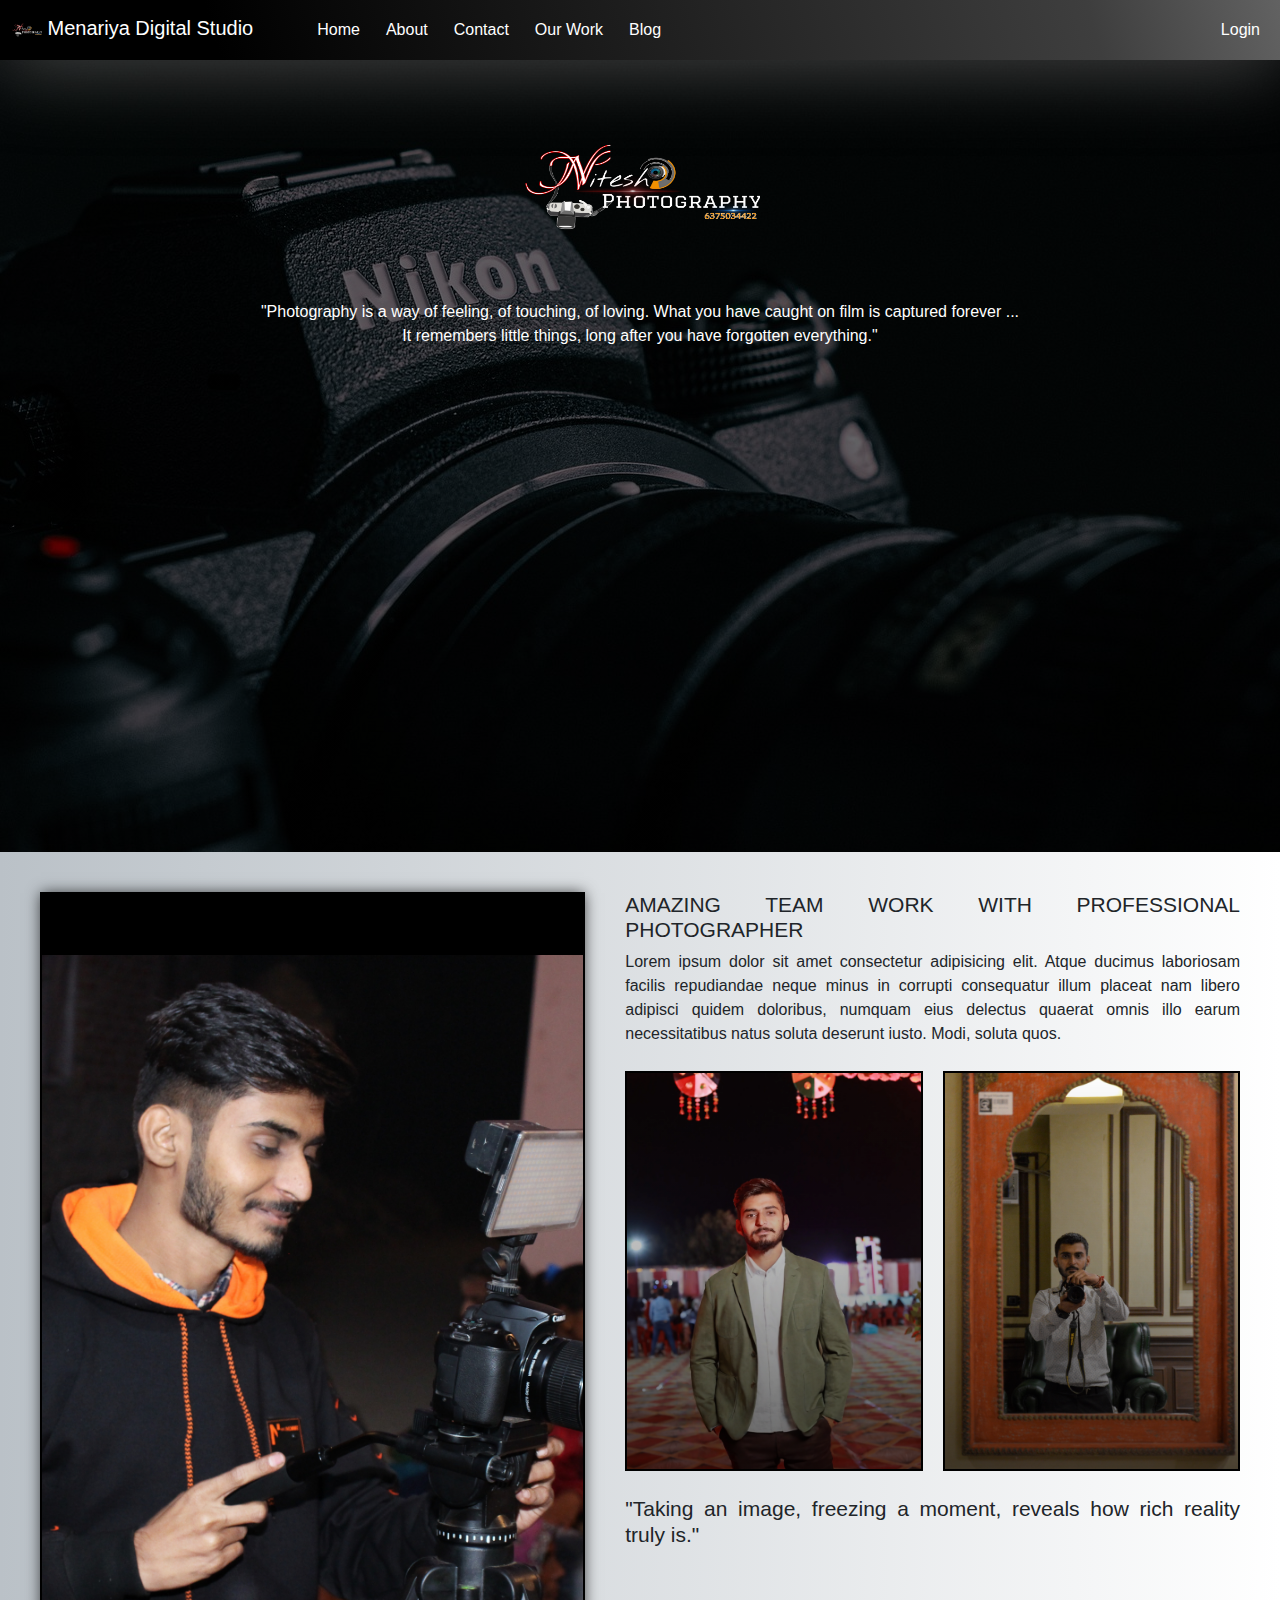
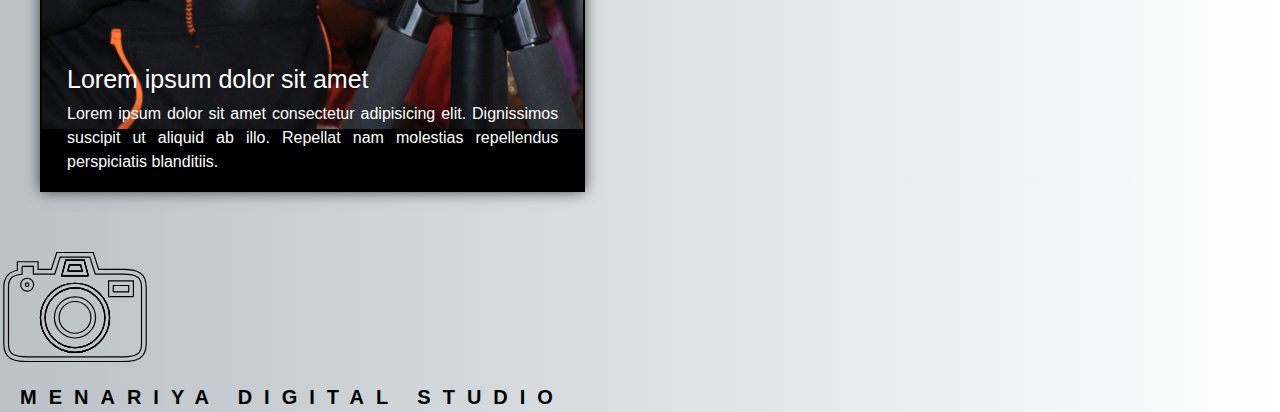
<file: index.html>
<!DOCTYPE html>
<html lang="en">

<head>
    <meta charset="UTF-8">
    <meta name="viewport" content="width=device-width, initial-scale=1.0">
    <title>Menariya Digital Studio</title>
    <link rel="icon" href="./static/images/about-img.jpg">
    <link rel="stylesheet" href="./static/css/style.css">
    <link rel="stylesheet" href="./static/css/bootstrap.min.css">
</head>

<body>
    <!-- Start Navbar -->
    <nav class="navbar navbar-expand-lg navbar-dark bg-no">
        <div class="container-fluid">
            <a class="navbar-brand white" href="#">
                <img src="./static/images/about-img.jpg" alt="" width="30" class="d-inline-block align-text-top">
                Menariya Digital Studio
            </a>
            <button class="navbar-toggler" type="button" data-bs-toggle="collapse" data-bs-target="#navbarNav"
                aria-controls="navbarNav" aria-expanded="false" aria-label="Toggle navigation">
                <span class="navbar-toggler-icon"></span>
            </button>
            <div class="collapse navbar-collapse" id="navbarNav">
                <ul class="navbar-nav me-auto">
                    <li class="nav-item">
                        <a class="nav-link" href="#">Home</a>
                    </li>
                    <li class="nav-item">
                        <a class="nav-link" href="#">About</a>
                    </li>
                    <li class="nav-item">
                        <a class="nav-link" href="#">Contact</a>
                    </li>
                    <li class="nav-item">
                        <a class="nav-link" href="#">Our Work</a>
                    </li>
                    <li class="nav-item">
                        <a class="nav-link" href="#">Blog</a>
                    </li>
                </ul>
                <ul class="navbar-nav ms-auto">
                    <li class="nav-item">
                        <a class="nav-link" href="#">Login</a>
                    </li>
                </ul>
            </div>
        </div>
    </nav>
    <!-- End Navbar -->
    <!-- Start Header -->
    <!-- header -->
    <header class="header">
        <div class="about">
            <div class="about-content">
                <div class="about-img">
                    <img src="./static/images/about-img.jpg" alt="photographer img">
                </div>
                <div class="quote">
                    "Photography is a way of feeling, of touching, of loving. What you have caught on film is captured
                    forever ... <br> It remembers little things, long after you have forgotten everything."
                </div>
            </div>
        </div>
    </header>
    <!-- end of header -->
    <!-- End Header -->
    <!-- Start Main Content -->
    <section class="section-one">
        <div class="sec-one-left">
            <!-- image here -->
            <div>
                <h3>Lorem ipsum dolor sit amet</h3>
                <p>Lorem ipsum dolor sit amet consectetur adipisicing elit. Dignissimos suscipit ut aliquid ab illo.
                    Repellat nam molestias repellendus perspiciatis blanditiis.</p>
            </div>
        </div>
        <div class="sec-one-right">
            <div class="work-content">
                <h3>AMAZING TEAM WORK WITH PROFESSIONAL PHOTOGRAPHER</h3>
                <p>Lorem ipsum dolor sit amet consectetur adipisicing elit. Atque ducimus laboriosam facilis repudiandae
                    neque minus in corrupti consequatur illum placeat nam libero adipisci quidem doloribus, numquam eius
                    delectus quaerat omnis illo earum necessitatibus natus soluta deserunt iusto. Modi, soluta quos.</p>
            </div>
            <div class="work-imgs">
                <div class="work-img-1">
                    <!--image here-->
                </div>
                <div class="work-img-2">
                    <!-- image here -->
                </div>
            </div>
            <h3>"Taking an image, freezing a moment, reveals how rich reality truly is."</h3>
        </div>
    </section>
    <!-- End Main Content -->
    <!-- Start Footer -->
    <!-- End Footer -->
    <div class="loading-page">
        <svg id="svg" width="227px" height="227px" viewBox="0 0 64.00 64.00" enable-background="new 0 0 64 64"
            version="1.1" xml:space="preserve" xmlns="http://www.w3.org/2000/svg"
            xmlns:xlink="http://www.w3.org/1999/xlink" stroke="#000000" stroke-width="0.00064" transform="rotate(0)">
            <g id="SVGRepo_bgCarrier" stroke-width="0"></g>
            <g id="SVGRepo_tracerCarrier" stroke-linecap="round" stroke-linejoin="round"></g>
            <g id="SVGRepo_iconCarrier">
                <g id="grid"></g>
                <g id="Layer_2">
                    <g>
                        <g>
                            <path
                                d="M52.38,55.26H11.62c-6.002,0-10-1.296-10-7.62V23.6c0-4.231,1.798-6.51,5.8-7.29V12.7h8.83v3.279h5.641l2.32-7.239H39.79 l2.32,7.239H52.38c6.002,0,10,1.296,10,7.62v24.04C62.38,53.964,58.382,55.26,52.38,55.26z M9.42,14.7v3.336l-0.868,0.115 C4.911,18.635,3.62,20.061,3.62,23.6v24.04c0,3.728,1.237,5.62,8,5.62h40.76c6.763,0,8-1.893,8-5.62V23.6 c0-3.728-1.237-5.62-8-5.62H40.65l-2.32-7.239H25.669l-2.32,7.239h-9.1V14.7H9.42z M32,51.37c-8.133,0-14.75-6.617-14.75-14.75 S23.867,21.87,32,21.87s14.75,6.617,14.75,14.75S40.133,51.37,32,51.37z M32,23.87c-7.03,0-12.75,5.72-12.75,12.75 S24.97,49.37,32,49.37s12.75-5.72,12.75-12.75S39.03,23.87,32,23.87z M37.676,18.729H26.324l1.765-6.72h7.823L37.676,18.729z M28.917,16.729h6.167l-0.715-2.72h-4.737L28.917,16.729z">
                            </path>
                        </g>
                        <g>
                            <path
                                d="M37.676,18.729H26.324l1.765-6.72h7.823L37.676,18.729z M28.917,16.729h6.167l-0.715-2.72h-4.737L28.917,16.729z">
                            </path>
                        </g>
                        <g>
                            <path
                                d="M32,51.37c-8.133,0-14.75-6.617-14.75-14.75S23.867,21.87,32,21.87s14.75,6.617,14.75,14.75S40.133,51.37,32,51.37z M32,23.87c-7.03,0-12.75,5.72-12.75,12.75S24.97,49.37,32,49.37s12.75-5.72,12.75-12.75S39.03,23.87,32,23.87z">
                            </path>
                        </g>
                        <g>
                            <path
                                d="M37.676,18.729H26.324l1.765-6.72h7.823L37.676,18.729z M28.917,16.729h6.167l-0.715-2.72h-4.737L28.917,16.729z">
                            </path>
                        </g>
                        <g>
                            <path
                                d="M32,51.37c-8.133,0-14.75-6.617-14.75-14.75S23.867,21.87,32,21.87s14.75,6.617,14.75,14.75S40.133,51.37,32,51.37z M32,23.87c-7.03,0-12.75,5.72-12.75,12.75S24.97,49.37,32,49.37s12.75-5.72,12.75-12.75S39.03,23.87,32,23.87z">
                            </path>
                        </g>
                        <g>
                            <path
                                d="M32,45.212c-4.841,0-8.78-3.938-8.78-8.779c0-4.841,3.939-8.78,8.78-8.78s8.78,3.939,8.78,8.78 C40.78,41.273,36.841,45.212,32,45.212z M32,29.652c-3.739,0-6.78,3.042-6.78,6.78c0,3.738,3.042,6.779,6.78,6.779 s6.78-3.041,6.78-6.779C38.78,32.694,35.739,29.652,32,29.652z">
                            </path>
                        </g>
                        <g>
                            <path
                                d="M56.917,27.568H46.333v-6.73h10.583V27.568z M48.333,25.568h6.583v-2.73h-6.583V25.568z">
                            </path>
                        </g>
                        <g>
                            <path
                                d="M11.583,25.256c-1.522,0-2.761-1.238-2.761-2.761s1.238-2.761,2.761-2.761s2.761,1.238,2.761,2.761 S13.106,25.256,11.583,25.256z M11.583,21.734c-0.419,0-0.761,0.341-0.761,0.761s0.341,0.761,0.761,0.761 s0.761-0.341,0.761-0.761S12.003,21.734,11.583,21.734z">
                            </path>
                        </g>
                    </g>
                </g>
                <g id="Layer_3"></g>
                <g id="Layer_4"></g>
                <g id="Layer_5"></g>
                <g id="Layer_6"></g>
                <g id="Layer_7"></g>
                <g id="Layer_8"></g>
                <g id="Layer_9"></g>
                <g id="Layer_10"></g>
                <g id="Layer_37"></g>
                <g id="Layer_11"></g>
                <g id="Layer_12"></g>
                <g id="Layer_13"></g>
                <g id="Layer_14"></g>
                <g id="Layer_16"></g>
                <g id="Layer_17"></g>
                <g id="Layer_18"></g>
                <g id="Layer_19"></g>
                <g id="Layer_20"></g>
                <g id="Layer_21"></g>
                <g id="Layer_22"></g>
                <g id="Layer_23"></g>
                <g id="Layer_24"></g>
                <g id="Layer_25"></g>
            </g>
        </svg>

        <div class="name-container">
            <div class="logo-name">Menariya Digital Studio</div>
        </div>
    </div>
</body>
<script src="https://cdnjs.cloudflare.com/ajax/libs/gsap/3.11.3/gsap.min.js"
    integrity="sha512-gmwBmiTVER57N3jYS3LinA9eb8aHrJua5iQD7yqYCKa5x6Jjc7VDVaEA0je0Lu0bP9j7tEjV3+1qUm6loO99Kw=="
    crossorigin="anonymous" referrerpolicy="no-referrer"></script>
<script src="./static/js/bootstrap.min.js"></script>
<script src="./static/js/script.js"></script>
</html>
</file>
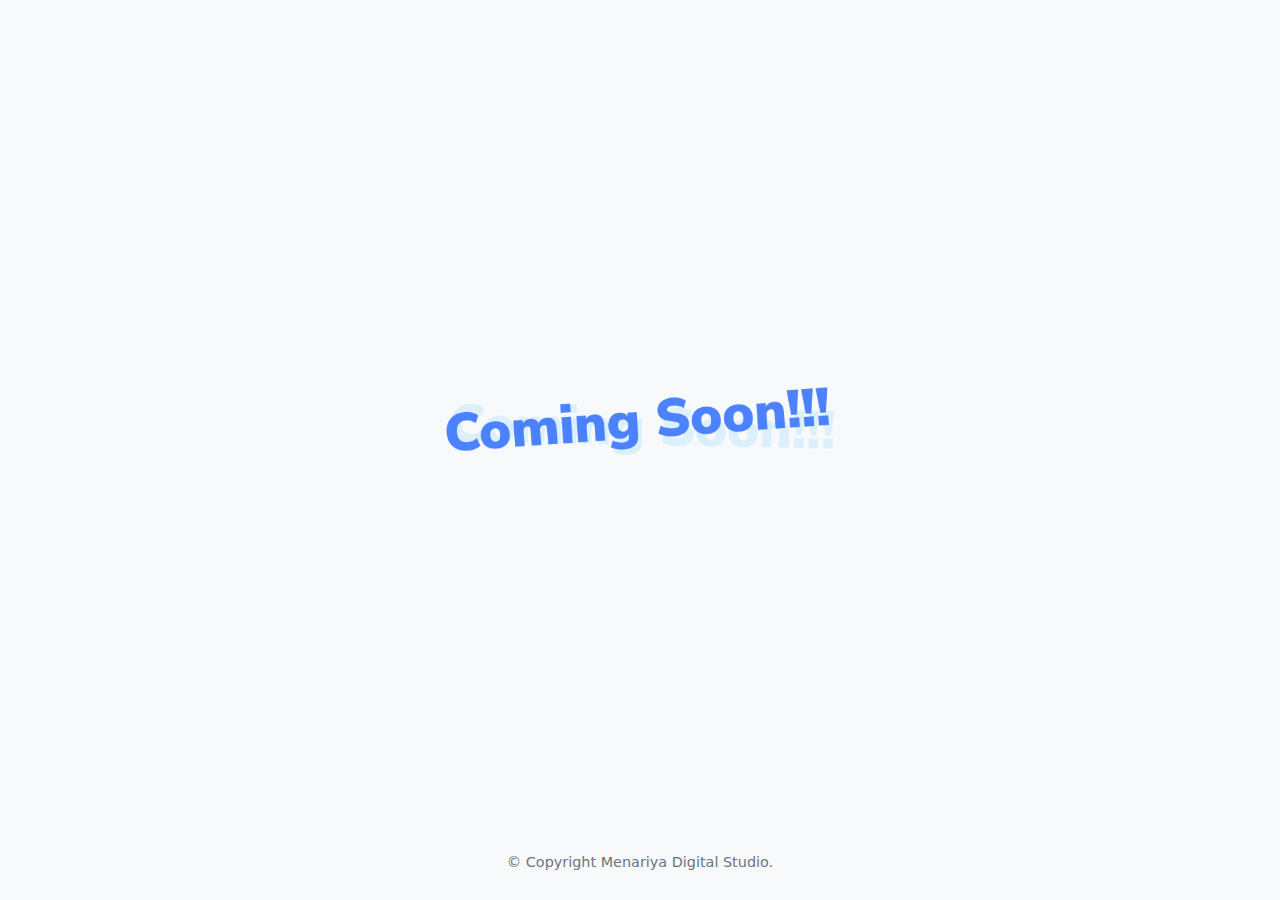
<file: coming_soon.html>
<!DOCTYPE html>
<html lang="en">

<head>
    <meta charset="UTF-8">
    <meta name="viewport" content="width=device-width, initial-scale=1.0">
    <title>404 - Not Found</title>
    <link href="https://cdn.jsdelivr.net/npm/bootstrap@5.3.3/dist/css/bootstrap.min.css" rel="stylesheet"
        integrity="sha384-QWTKZyjpPEjISv5WaRU9OFeRpok6YctnYmDr5pNlyT2bRjXh0JMhjY6hW+ALEwIH" crossorigin="anonymous">
    <style>
        body {
            display: flex;
            flex-direction: column;
            min-height: 100vh;
            margin: 0;
            background-color: #f8f9fa; /* Optional for better visual appeal */
        }

        .content-wrapper {
            flex: 2;
            display: flex;
            justify-content: center;
            align-items: center;
        }

        .not-found-page {
            text-align: center;
        }

        footer {
            text-align: center;
            margin-bottom: 10px;
            font-size: 0.9rem;
            color: #6c757d;
        }

        @media screen and (max-width: 560px) {
            h1 {
                font-size: 2rem;
            }
        }
    </style>
</head>

<body>
    <div class="content-wrapper">
        <div class="not-found-page">
            <img src="./static/images/dark_39.png" alt="Coming Soon" width="70%" height="70%">
        </div>
    </div>
    <footer>
        <p>&copy; Copyright Menariya Digital Studio.</p>
    </footer>

    <script src="https://cdn.jsdelivr.net/npm/bootstrap@5.3.3/dist/js/bootstrap.bundle.min.js"
        integrity="sha384-YvpcrYf0tY3lHB60NNkmXc5s9fDVZLESaAA55NDzOxhy9GkcIdslK1eN7N6jIeHz"
        crossorigin="anonymous"></script>
</body>

</html>
</file>
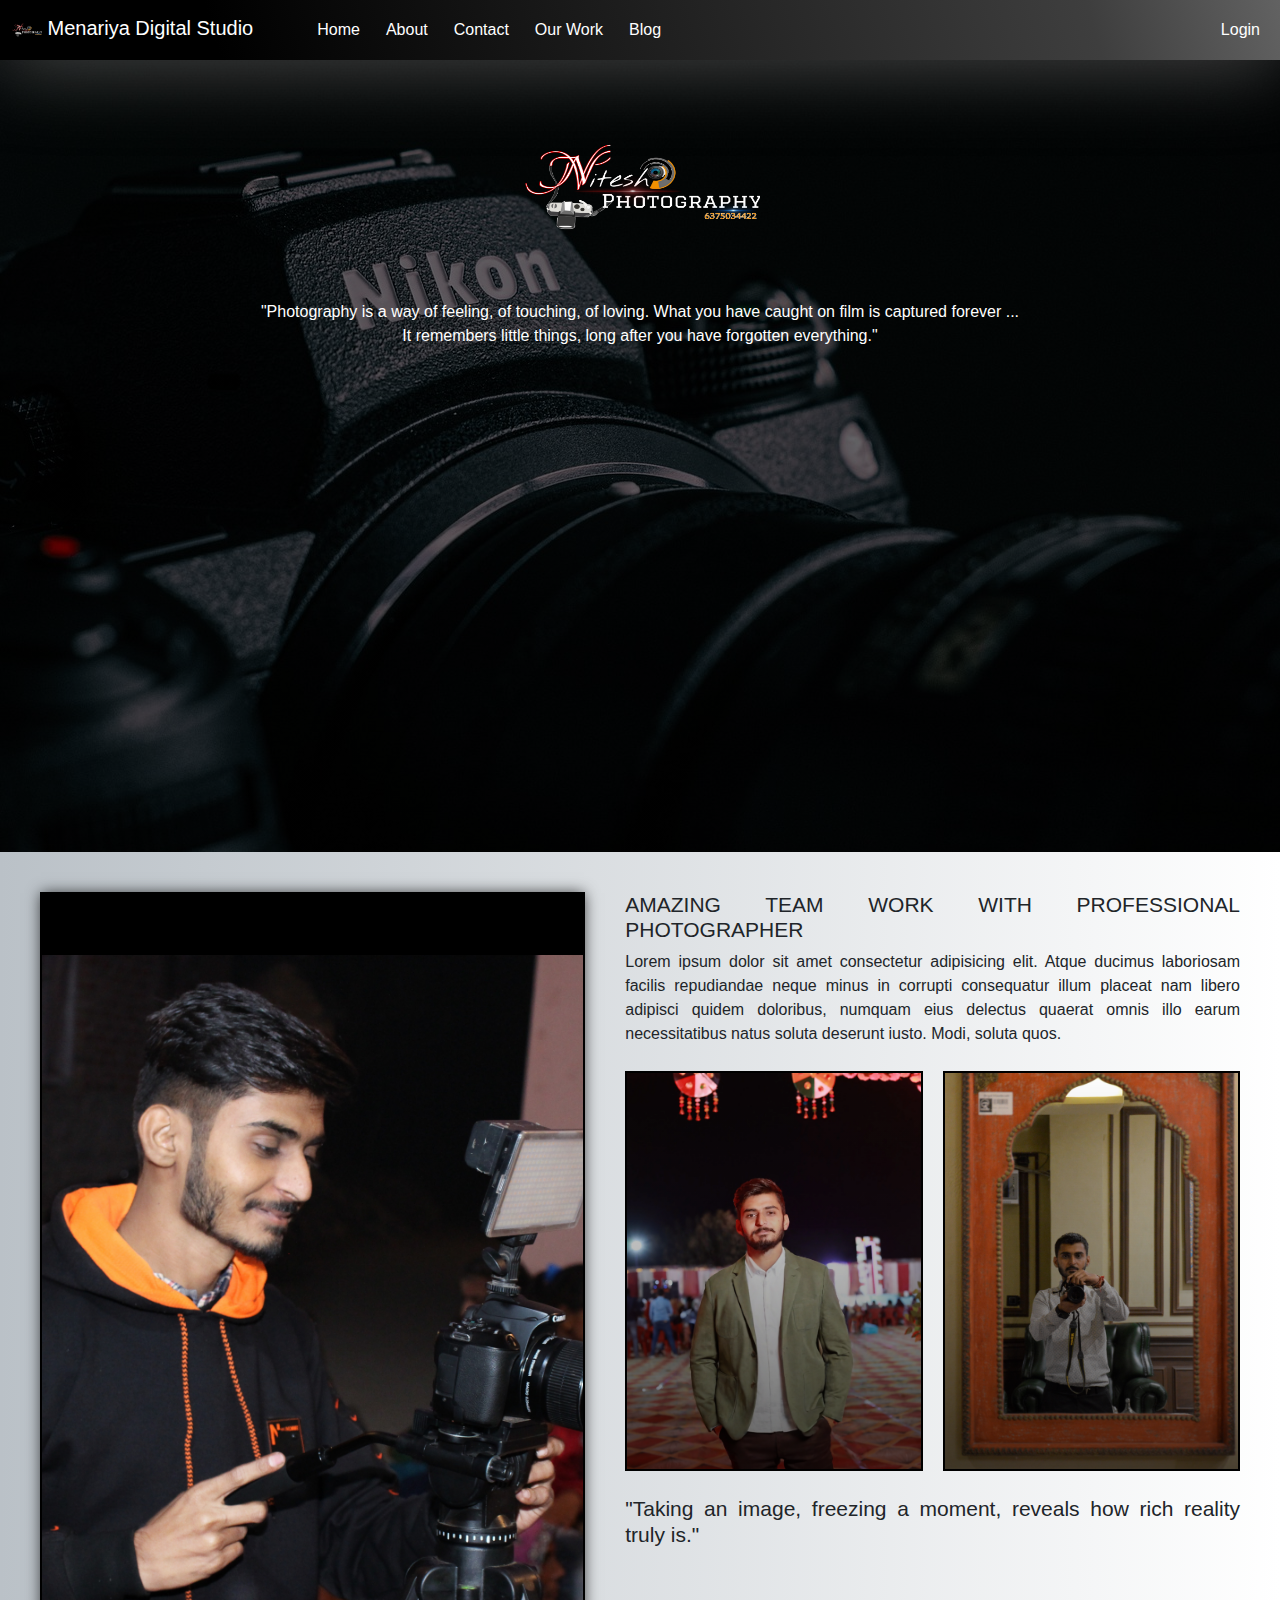
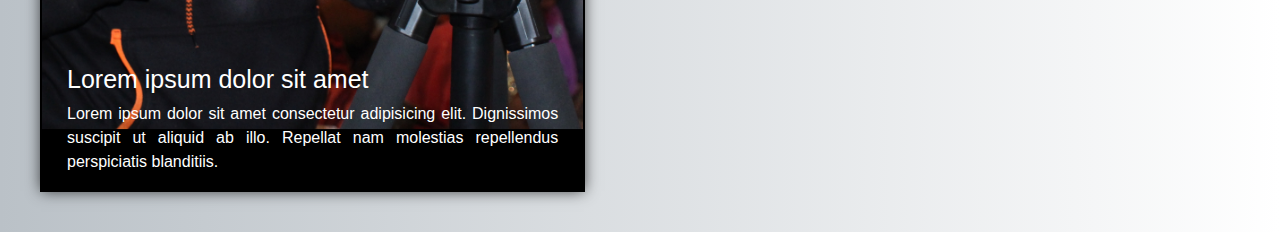
<file: home.html>
<!DOCTYPE html>
<html lang="en">

<head>
    <meta charset="UTF-8">
    <meta name="viewport" content="width=device-width, initial-scale=1.0">
    <title>Menariya Digital Studio</title>
    <link rel="icon" href="./static/images/about-img.jpg">
    <link rel="stylesheet" href="./static/css/style.css">
    <link rel="stylesheet" href="./static/css/bootstrap.min.css">
    <script src="./static/js/bootstrap.min.js"></script>
    <script src="./static/js/script.js"></script>
</head>

<body>
    <!-- Start Navbar -->
    <nav class="navbar navbar-expand-lg navbar-dark bg-no">
        <div class="container-fluid">
            <a class="navbar-brand white" href="#">
                <img src="./static/images/about-img.jpg" alt="" width="30" class="d-inline-block align-text-top">
                Menariya Digital Studio
            </a>
            <button class="navbar-toggler" type="button" data-bs-toggle="collapse" data-bs-target="#navbarNav"
                aria-controls="navbarNav" aria-expanded="false" aria-label="Toggle navigation">
                <span class="navbar-toggler-icon"></span>
            </button>
            <div class="collapse navbar-collapse" id="navbarNav">
                <ul class="navbar-nav me-auto">
                    <li class="nav-item">
                        <a class="nav-link" href="#">Home</a>
                    </li>
                    <li class="nav-item">
                        <a class="nav-link" href="#">About</a>
                    </li>
                    <li class="nav-item">
                        <a class="nav-link" href="#">Contact</a>
                    </li>
                    <li class="nav-item">
                        <a class="nav-link" href="#">Our Work</a>
                    </li>
                    <li class="nav-item">
                        <a class="nav-link" href="#">Blog</a>
                    </li>
                </ul>
                <ul class="navbar-nav ms-auto">
                    <li class="nav-item">
                        <a class="nav-link" href="#">Login</a>
                    </li>
                </ul>
            </div>
        </div>
    </nav>
    <!-- End Navbar -->
    <!-- Start Header -->
    <!-- header -->
    <header class="header">
        <div class="about">
            <div class="about-content">
                <div class="about-img">
                    <img src="./static/images/about-img.jpg" alt="photographer img">
                </div>
                <div class="quote">
                    "Photography is a way of feeling, of touching, of loving. What you have caught on film is captured
                    forever ... <br> It remembers little things, long after you have forgotten everything."
                </div>
            </div>
        </div>
    </header>
    <!-- end of header -->
    <!-- End Header -->
    <!-- Start Main Content -->
    <section class="section-one">
        <div class="sec-one-left">
            <!-- image here -->
            <div>
                <h3>Lorem ipsum dolor sit amet</h3>
                <p>Lorem ipsum dolor sit amet consectetur adipisicing elit. Dignissimos suscipit ut aliquid ab illo.
                    Repellat nam molestias repellendus perspiciatis blanditiis.</p>
            </div>
        </div>
        <div class="sec-one-right">
            <div class="work-content">
                <h3>AMAZING TEAM WORK WITH PROFESSIONAL PHOTOGRAPHER</h3>
                <p>Lorem ipsum dolor sit amet consectetur adipisicing elit. Atque ducimus laboriosam facilis repudiandae
                    neque minus in corrupti consequatur illum placeat nam libero adipisci quidem doloribus, numquam eius
                    delectus quaerat omnis illo earum necessitatibus natus soluta deserunt iusto. Modi, soluta quos.</p>
            </div>
            <div class="work-imgs">
                <div class="work-img-1">
                    <!--image here-->
                </div>
                <div class="work-img-2">
                    <!-- image here -->
                </div>
            </div>
            <h3>"Taking an image, freezing a moment, reveals how rich reality truly is."</h3>
        </div>
    </section>
    <!-- End Main Content -->
    <!-- Start Footer -->
    <!-- End Footer -->
</body>

</html>
</file>
<file: static/css/style.css>
/* Primary Colors */
:root {
    /* Neutral Colors */
    --white: #ffffff;
    /* White */
    --black: #000000;
    /* Black */

    --primary-blue: #122751;
    /* Royal Blue */
    --gradient-nav: linear-gradient(254deg, rgba(98, 98, 98, 1) 0%, rgba(62, 62, 62, 1) 15%, rgba(0, 0, 0, 1) 83%);
    /* Gradient Navbar Bg */
    --primary-yellow: #e6ba37;
    /* Golden Yellow */
    --gradient-bg: linear-gradient(to left, var(--white), #bac1c7);
    /* Gradient Background */

    /* Secondary Colors */
    --secondary-gray: #64748B;
    /* Slate Gray */
    --secondary-light: #bac1c7;
    /* Light Gray */

    /* Accent Colors */
    --accent-teal: linear-gradient(to right, #00635e, #003633);
    /* Teal Green */
    --accent-maroon: #420227;
    /* Deep Maroon */

    --transition: all 0.5s ease;
}

* {
    box-sizing: border-box;
    font-family: 'Roboto', sans-serif;
}

body {
    margin: 0;
    padding: 0;
    background: var(--gradient-bg);
}

h1,
h2,
h3,
h4,
h5,
h6,
p {
    text-align: justify;
}

/********************** Navbar styling **********************/
nav {
    background: var(--gradient-nav);
    box-shadow: 0px 0px 80px 0.5px rgba(122, 122, 122, 0.7);
}

#navbarNav {
    margin-left: 30px;
}

#navbarNav .nav-link {
    color: var(--white);
    margin-left: 10px;
}

#navbarNav .nav-link:hover {
    color: var(--primary-yellow);
    border-bottom: var(--primary-yellow) 1px solid;
}

/********************* End of Navbar ***********************/
/********************** Header styling *********************/
.header {
    padding-top: 40px;
    min-height: 88vh;
    background: linear-gradient(rgba(0, 0, 0, 0.6), rgba(0, 0, 0, 0.6)), url("../images/header-4.jpg") center no-repeat;
    color: var(--white);
    align-items: center;
}

.about {
    align-items: center;
    text-align: center;
}

.about-content img {
    width: 240px;
    height: 200px;
}

/********************* End of Header ***********************/
/********************* Main Content Design ***********************/
/* section one */
.section-one {
    margin: 40px;
    min-height: 100vh;
    display: inline-flex;
}

.sec-one-left {
    width: 47%;
    height: 100vh;
    background: url("../images/project-main.jpg") center/cover no-repeat;
    box-shadow: 0px 0px 14px -1px rgba(0, 0, 0, 0.75);
    -webkit-box-shadow: 0px 0px 14px -1px rgba(0, 0, 0, 0.75);
    -moz-box-shadow: 0px 0px 14px -1px rgba(0, 0, 0, 0.75);
    border: var(--black) 2px solid;
}

.sec-one-left div {
    color: #fff;
    height: 100%;
    display: flex;
    flex-direction: column;
    justify-content: flex-end;
    padding: 0 25px;
}

.sec-one-left div h3 {
    font-size: 25px;
}

.sec-one-left div p {
    font-weight: 300;
}

.sec-one-right {
    width: 53%;
    margin-left: 40px;
}

.sec-one-right h3 {
    font-size: 21px;
    color: var(--lightGrey);
}

.sec-one-right p {
    font-size: 16px;
}

.work-imgs {
    margin: 25px 0;
    display: grid;
    grid-template-columns: repeat(2, 1fr);
    grid-column-gap: 20px;
}

.work-img-1 {
    background: linear-gradient(rgba(0, 0, 0, 0), rgba(0, 0, 0, 0.6)), url("../images/porject-1.jpg") center/cover no-repeat;
    height: 400px;
    transition: var(--transition);
    border: var(--black) 2px solid;
}

.work-img-2 {
    background: linear-gradient(rgba(0, 0, 0, 0), rgba(0, 0, 0, 0.6)), url("../images/porject-2.jpg") center/cover no-repeat;
    height: 400px;
    transition: var(--transition);
    border: var(--black) 2px solid;
}

.work-imgs div:hover {
    box-shadow: 0 0 8px #000;
    -webkit-box-shadow: 0 0 8px #000;
    -moz-box-shadow: 0 0 8px #000;
}

/********************* End of Main Content ***********************/
<<<<<<< HEAD


.loading-page {
    position: absolute;
    top: 0;
    left: 0;
    background: var(--gradient-bg);
    height: 100%;
    width: 100%;
    display: flex;
    flex-direction: column;
    gap: 1.5rem;
    align-items: center;
    justify-content: center;
    color: #000000;
  }
  
  #svg {
    height: 150px;
    width: 150px;
    stroke: rgb(0, 0, 0);
    fill-opacity: 0;
    stroke-width: 0.5px;
    stroke-dasharray: 4500;
    animation: draw 8s ease;
  }
  
  @keyframes draw {
    0% {
      stroke-dashoffset: 4500;
    }
    100% {
      stroke-dashoffset: 0;
    }
  }
  
  .name-container {
    height: 30px;
    overflow: hidden;
  }
  
  .logo-name {
    color: #000000;
    font-size: 20px;
    letter-spacing: 12px;
    text-transform: uppercase;
    margin-left: 20px;
    font-weight: bolder;
  }
=======
>>>>>>> c13d9774c7c04b749ca8c2bf1f841d57b30d96d3
/********************** Responsive Design *********************/
@media screen and (min-width: 2560px) {
    .nav-link {
        display: none;
        font-size: 2.5rem;
        margin: 0 10px;
    }
}

@media screen and (max-width: 992px) {
    #navbarNav {
        margin-left: 0px;
        text-align: center;
    }

    .header {
        min-height: 50vh;
        background-position: center;
    }

    .about {
        margin: 0 25px;
    }

    .quote{
        font-size: 12px;
    }

    .section-one {
        display: block;
        align-items: center;
    }

    .sec-one-left {
        margin: 20px;
        width: 91%;
        height: 30vh;
    }

    .sec-one-left div h3 {
        font-size: 20px;
    }

    .sec-one-left div p {
        font-size: 10px;
        text-align: justify;
    }

    .sec-one-right {
        width: 90%;
        margin-left: 20px;
    }

    .sec-one-right h3 {
        font-size: 17px;
        color: var(--lightGrey);
    }

    .sec-one-right p {
        font-size: 12px;
    }

    .work-img-1 {
        height: 250px;
    }

    .work-img-2 {
        height: 250px;
    }

    .work-imgs {
        margin: 10px 0;
    }

}

/********************* End ***********************/
</file>
